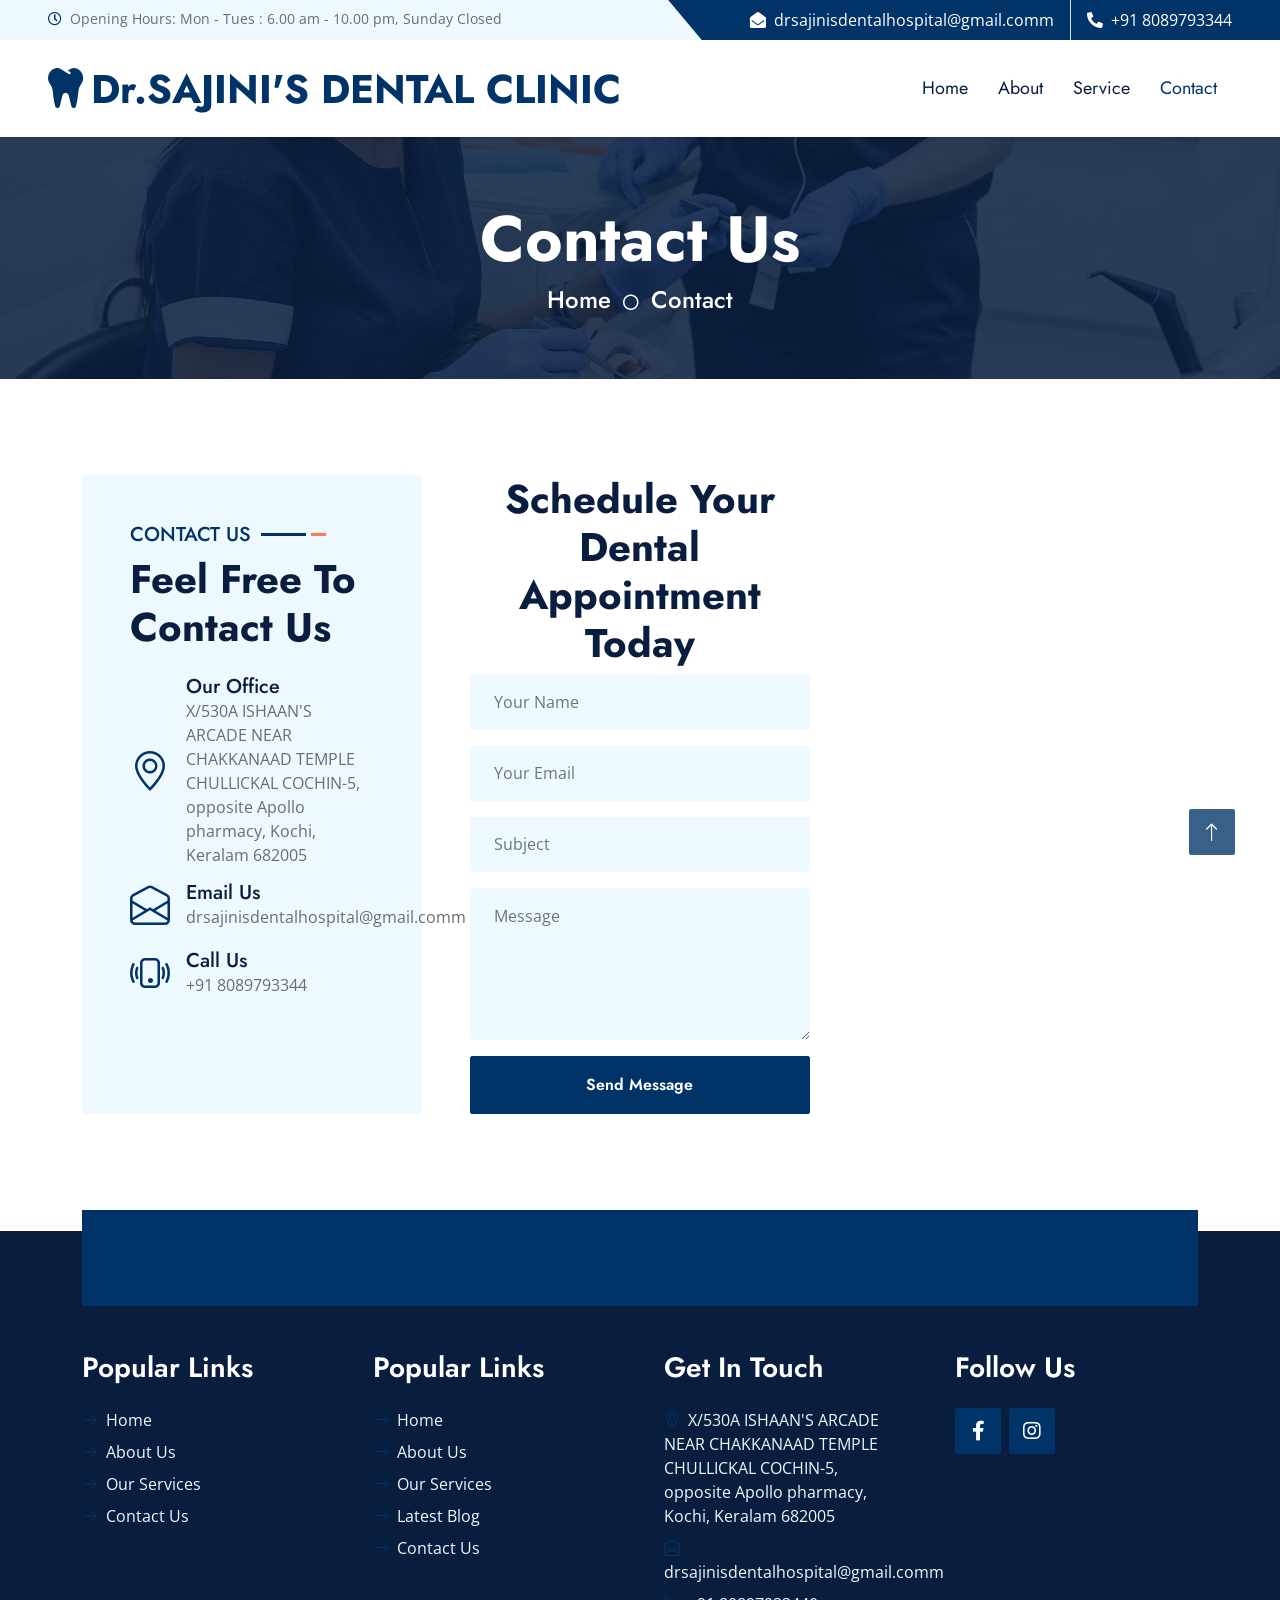
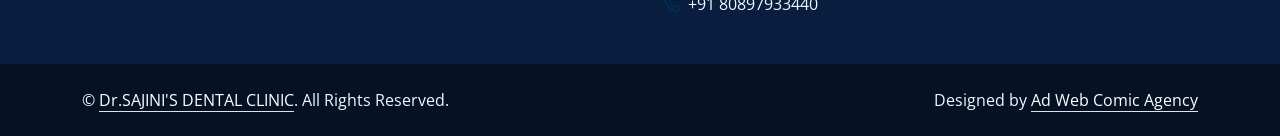
<file: contact.html>
<!DOCTYPE html>
<html lang="en">

<head>
    <meta charset="utf-8">
    <title>Dr.SAJINI'S DENTAL CLINICI'S DENTAL CLINICI'S DENTAL CLINIC - Dental Clinic Website Template</title>
    <meta content="width=device-width, initial-scale=1.0" name="viewport">
    <meta content="Free HTML Templates" name="keywords">
    <meta content="Free HTML Templates" name="description">

    <!-- Favicon -->
    <link href="img/favicon.ico" rel="icon">

    <!-- Google Web Fonts -->
    <link rel="preconnect" href="https://fonts.gstatic.com">
    <link href="https://fonts.googleapis.com/css2?family=Jost:wght@500;600;700&family=Open+Sans:wght@400;600&display=swap" rel="stylesheet"> 

    <!-- Icon Font Stylesheet -->
    <link href="https://cdnjs.cloudflare.com/ajax/libs/font-awesome/5.10.0/css/all.min.css" rel="stylesheet">
    <link href="https://cdn.jsdelivr.net/npm/bootstrap-icons@1.4.1/font/bootstrap-icons.css" rel="stylesheet">

    <!-- Libraries Stylesheet -->
    <link href="lib/animate/animate.min.css" rel="stylesheet">

    <!-- Customized Bootstrap Stylesheet -->
    <link href="css/bootstrap.min.css" rel="stylesheet">

    <!-- Template Stylesheet -->
    <link href="css/style.css" rel="stylesheet">
</head>

<body>
    <!-- Spinner Start -->
    <div id="spinner" class="show bg-white position-fixed translate-middle w-100 vh-100 top-50 start-50 d-flex align-items-center justify-content-center">
        <div class="spinner-grow text-primary m-1" role="status">
            <span class="sr-only">Loading...</span>
        </div>
        <div class="spinner-grow text-dark m-1" role="status">
            <span class="sr-only">Loading...</span>
        </div>
        <div class="spinner-grow text-secondary m-1" role="status">
            <span class="sr-only">Loading...</span>
        </div>
    </div>
    <!-- Spinner End -->


    <!-- Topbar Start -->
    <div class="container-fluid bg-light ps-5 pe-0 d-none d-lg-block">
        <div class="row gx-0">
            <div class="col-md-6 text-center text-lg-start mb-2 mb-lg-0">
                <div class="d-inline-flex align-items-center">
                    <small class="py-2"><i class="far fa-clock text-primary me-2"></i>Opening Hours: Mon - Tues : 6.00 am - 10.00 pm, Sunday Closed </small>
                </div>
            </div>
            <div class="col-md-6 text-center text-lg-end">
                <div class="position-relative d-inline-flex align-items-center bg-primary text-white top-shape px-5">
                    <div class="me-3 pe-3 border-end py-2">
                        <p class="m-0"><i class="fa fa-envelope-open me-2"></i>drsajinisdentalhospital@gmail.comm</p>
                    </div>
                    <div class="py-2">
                        <p class="m-0"><i class="fa fa-phone-alt me-2"></i>+91 8089793344</p>
                    </div>
                </div>
            </div>
        </div>
    </div>
    <!-- Topbar End -->


    <!-- Navbar Start -->
    <nav class="navbar navbar-expand-lg bg-white navbar-light shadow-sm px-5 py-3 py-lg-0">
        <a href="index.html" class="navbar-brand p-0">
            <h1 class="m-0 text-primary"><i class="fa fa-tooth me-2"></i>Dr.SAJINI'S  DENTAL CLINIC</h1>
        </a>
        <button class="navbar-toggler" type="button" data-bs-toggle="collapse" data-bs-target="#navbarCollapse">
            <span class="navbar-toggler-icon"></span>
        </button>
        <div class="collapse navbar-collapse" id="navbarCollapse">
            <div class="navbar-nav ms-auto py-0">
                <a href="index.html" class="nav-item nav-link">Home</a>
                <a href="about.html" class="nav-item nav-link">About</a>
                <a href="service.html" class="nav-item nav-link">Service</a>
                   
                <a href="contact.html" class="nav-item nav-link active">Contact</a>
            </div>
               
        </div>
    </nav>
    <!-- Navbar End -->


    <!-- Hero Start -->
    <div class="container-fluid bg-primary py-5 hero-header mb-5">
        <div class="row py-3">
            <div class="col-12 text-center">
                <h1 class="display-3 text-white animated zoomIn">Contact Us</h1>
                <a href="" class="h4 text-white">Home</a>
                <i class="far fa-circle text-white px-2"></i>
                <a href="" class="h4 text-white">Contact</a>
            </div>
        </div>
    </div>
    <!-- Hero End -->


    <!-- Contact Start -->
    <div class="container-fluid py-5">
        <div class="container">
            <div class="row g-5">
                <div class="col-xl-4 col-lg-6 wow slideInUp" data-wow-delay="0.1s">
                    <div class="bg-light rounded h-100 p-5">
                        <div class="section-title">
                            <h5 class="position-relative d-inline-block text-primary text-uppercase">Contact Us</h5>
                            <h1 class="display-6 mb-4">Feel Free To Contact Us</h1>
                        </div>
                        <div class="d-flex align-items-center mb-2">
                            <i class="bi bi-geo-alt fs-1 text-primary me-3"></i>
                            <div class="text-start">
                                <h5 class="mb-0">Our Office</h5>
                                <span>X/530A ISHAAN'S ARCADE NEAR CHAKKANAAD TEMPLE CHULLICKAL COCHIN-5, opposite Apollo pharmacy, Kochi, Keralam 682005</span>
                            </div>
                        </div>
                        <div class="d-flex align-items-center mb-2">
                            <i class="bi bi-envelope-open fs-1 text-primary me-3"></i>
                            <div class="text-start">
                                <h5 class="mb-0">Email Us</h5>
                                <span>drsajinisdentalhospital@gmail.comm</span>
                            </div>
                        </div>
                        <div class="d-flex align-items-center">
                            <i class="bi bi-phone-vibrate fs-1 text-primary me-3"></i>
                            <div class="text-start">
                                <h5 class="mb-0">Call Us</h5>
                                <span>+91 8089793344</span>
                            </div>
                        </div>
                    </div>
                </div>
                <div class="col-xl-4 col-lg-6 wow slideInUp" data-wow-delay="0.3s">
                    <h1 class="text-center">Schedule Your Dental Appointment Today</h1>
                    <form id="whatsappForm">
                        <div class="row g-3">
                            <div class="col-12">
                                <input type="text" id="name" class="form-control border-0 bg-light px-4" placeholder="Your Name" style="height: 55px;" required>
                            </div>
                            <div class="col-12">
                                <input type="email" id="email" class="form-control border-0 bg-light px-4" placeholder="Your Email" style="height: 55px;" required>
                            </div>
                            <div class="col-12">
                                <input type="text" id="subject" class="form-control border-0 bg-light px-4" placeholder="Subject" style="height: 55px;" required>
                            </div>
                            <div class="col-12">
                                <textarea id="message" class="form-control border-0 bg-light px-4 py-3" rows="5" placeholder="Message" required></textarea>
                            </div>
                            <div class="col-12">
                                <button class="btn btn-primary w-100 py-3" type="submit">Send Message</button>
                            </div>
                        </div>
                    </form>
                    
                    <script>
                    document.getElementById("whatsappForm").addEventListener("submit", function(event) {
                        event.preventDefault();
                    
                        var name = document.getElementById("name").value;
                        var email = document.getElementById("email").value;
                        var subject = document.getElementById("subject").value;
                        var message = document.getElementById("message").value;
                    
                        var whatsappNumber = "918089793344";
                    
                        var whatsappMessage =
                            "New Contact Form Enquiry\n\n" +
                            "Name: " + name + "\n" +
                            "Email: " + email + "\n" +
                            "Subject: " + subject + "\n" +
                            "Message: " + message;
                    
                        var whatsappURL = "https://wa.me/" + whatsappNumber +
                            "?text=" + encodeURIComponent(whatsappMessage);
                    
                        window.open(whatsappURL, "_blank");
                    });
                    </script>
                </div>
                <div class="col-xl-4 col-lg-12 wow slideInUp" data-wow-delay="0.6s">
                    <iframe class="position-relative rounded w-100 h-100"
                        src="https://www.google.com/maps/embed?pb=!1m18!1m12!1m3!1d3929.902380021764!2d76.25585079999999!3d9.942079999999999!2m3!1f0!2f0!3f0!3m2!1i1024!2i768!4f13.1!3m3!1m2!1s0x3b086d9f2b5332bd%3A0x1c5593c03ffe4ba6!2sDr.SAJINI'S%20DENTAL%20CLINIC!5e0!3m2!1sen!2sin!4v1791844356527!5m2!1sen!2sin"
                        frameborder="0" style="min-height: 400px; border:0;" allowfullscreen="" aria-hidden="false"
                        tabindex="0"></iframe>
                </div>
            </div>
        </div>
    </div>
    <!-- Contact End -->


    <!-- Newsletter Start -->
    <div class="container-fluid position-relative pt-5 wow fadeInUp" data-wow-delay="0.1s" style="z-index: 1;">
        <div class="container">
            <div class="bg-primary p-5">
               
            </div>
        </div>
    </div>
    <!-- Newsletter End -->          
    

    <!-- Footer Start -->
    <div class="container-fluid bg-dark text-light py-5 wow fadeInUp" data-wow-delay="0.3s" style="margin-top: -75px;">
        <div class="container pt-5">
            <div class="row g-5 pt-4">
                <div class="col-lg-3 col-md-6">
                    <h3 class="text-white mb-4">Popular Links</h3>
                    <div class="d-flex flex-column justify-content-start">
                        <a class="text-light mb-2" href="#"><i class="bi bi-arrow-right text-primary me-2"></i>Home</a>
                        <a class="text-light mb-2" href="#"><i class="bi bi-arrow-right text-primary me-2"></i>About Us</a>
                        <a class="text-light mb-2" href="#"><i class="bi bi-arrow-right text-primary me-2"></i>Our Services</a>
                        
                        <a class="text-light" href="#"><i class="bi bi-arrow-right text-primary me-2"></i>Contact Us</a>
                    </div>
                      
                </div>
                <div class="col-lg-3 col-md-6">
                    <h3 class="text-white mb-4">Popular Links</h3>
                    <div class="d-flex flex-column justify-content-start">
                        <a class="text-light mb-2" href="#"><i class="bi bi-arrow-right text-primary me-2"></i>Home</a>
                        <a class="text-light mb-2" href="#"><i class="bi bi-arrow-right text-primary me-2"></i>About Us</a>
                        <a class="text-light mb-2" href="#"><i class="bi bi-arrow-right text-primary me-2"></i>Our Services</a>
                        <a class="text-light mb-2" href="#"><i class="bi bi-arrow-right text-primary me-2"></i>Latest Blog</a>
                        <a class="text-light" href="#"><i class="bi bi-arrow-right text-primary me-2"></i>Contact Us</a>
                    </div>
                </div>
                <div class="col-lg-3 col-md-6">
                    <h3 class="text-white mb-4">Get In Touch</h3>
                    <p class="mb-2"><i class="bi bi-geo-alt text-primary me-2"></i>X/530A ISHAAN'S ARCADE NEAR CHAKKANAAD TEMPLE CHULLICKAL COCHIN-5, opposite Apollo pharmacy, Kochi, Keralam 682005</p>
                    <p class="mb-2"><i class="bi bi-envelope-open text-primary me-2"></i>drsajinisdentalhospital@gmail.comm</p>
                    <p class="mb-0"><i class="bi bi-telephone text-primary me-2"></i>+91 80897933440</p>
                </div>
                <div class="col-lg-3 col-md-6">
                    <h3 class="text-white mb-4">Follow Us</h3>
                    <div class="d-flex">
                             
                        <a class="btn btn-lg btn-primary btn-lg-square rounded me-2" href="https://www.facebook.com/share/p/1PBkSRDroV/"><i class="fab fa-facebook-f fw-normal"></i></a>
                                   
                        <a class="btn btn-lg btn-primary btn-lg-square rounded" href="https://www.instagram.com/dr_sajinis_dentalclinic"><i class="fab fa-instagram fw-normal"></i></a>
                    </div>
                </div>
            </div>
        </div>
    </div>
    <div class="container-fluid text-light py-4" style="background: #051225;">
        <div class="container">
            <div class="row g-0">
                <div class="col-md-6 text-center text-md-start">
                    <p class="mb-md-0">&copy; <a class="text-white border-bottom" href="#">Dr.SAJINI'S DENTAL CLINIC</a>. All Rights Reserved.</p>
                </div>
                <div class="col-md-6 text-center text-md-end">
                    <!--/*** The author’s attribution link below must remain intact on your website. ***/-->
                    <!--/*** If you wish to remove this credit link, please purchase the Pro Version from https://adwebcomicagency.vercel.app/ . ***/-->
                    <p class="mb-0">Designed by <a class="text-white border-bottom" href="https://adwebcomicagency.vercel.app/">Ad Web Comic Agency</a></p>
                </div>
            </div>
        </div>
    </div>
    <!-- Footer End -->


    <!-- Back to Top -->
    <a href="#" class="btn btn-lg btn-primary btn-lg-square rounded back-to-top"><i class="bi bi-arrow-up"></i></a>


    <!-- JavaScript Libraries -->
    <script src="https://code.jquery.com/jquery-3.4.1.min.js"></script>
    <script src="https://cdn.jsdelivr.net/npm/bootstrap@5.0.0/dist/js/bootstrap.bundle.min.js"></script>
    <script src="lib/wow/wow.min.js"></script>
    <script src="lib/easing/easing.min.js"></script>
    <script src="lib/waypoints/waypoints.min.js"></script>

    <!-- Template Javascript -->
    <script src="js/main.js"></script>
</body>

</html>
</file>
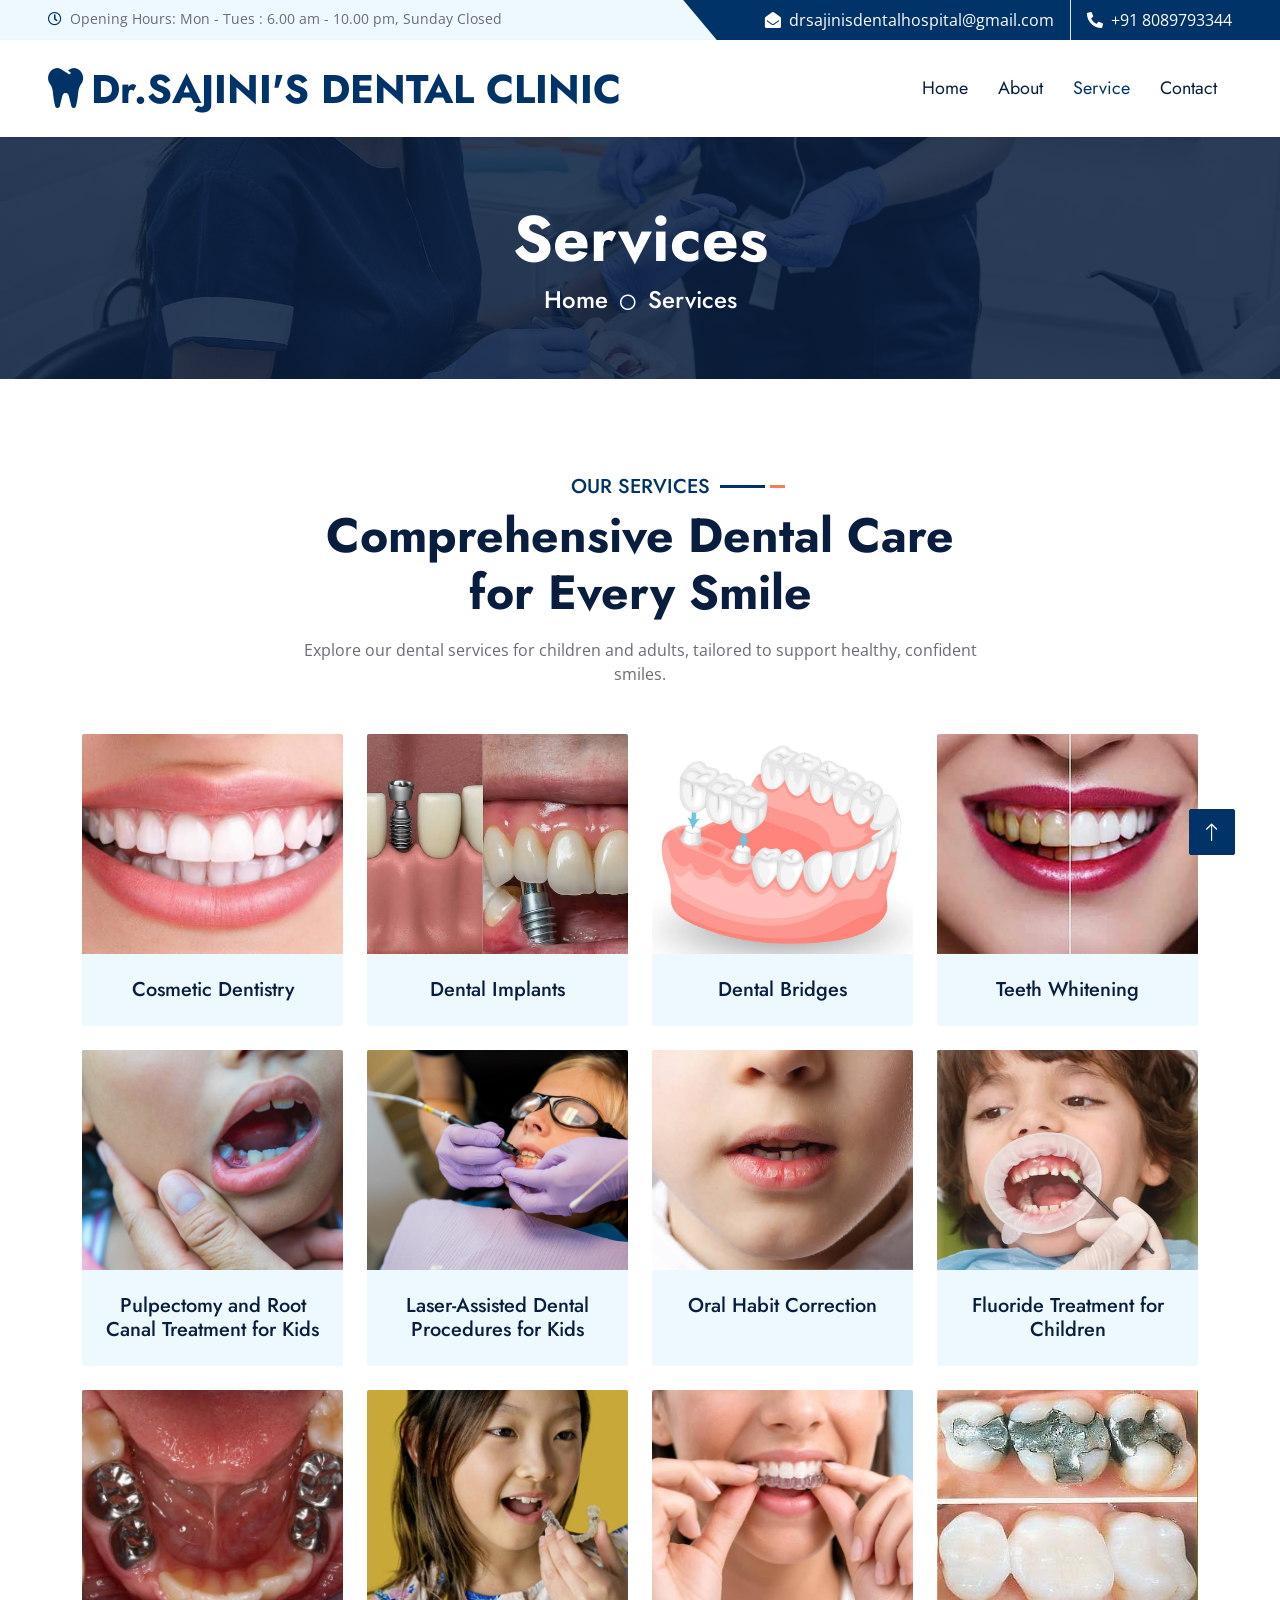
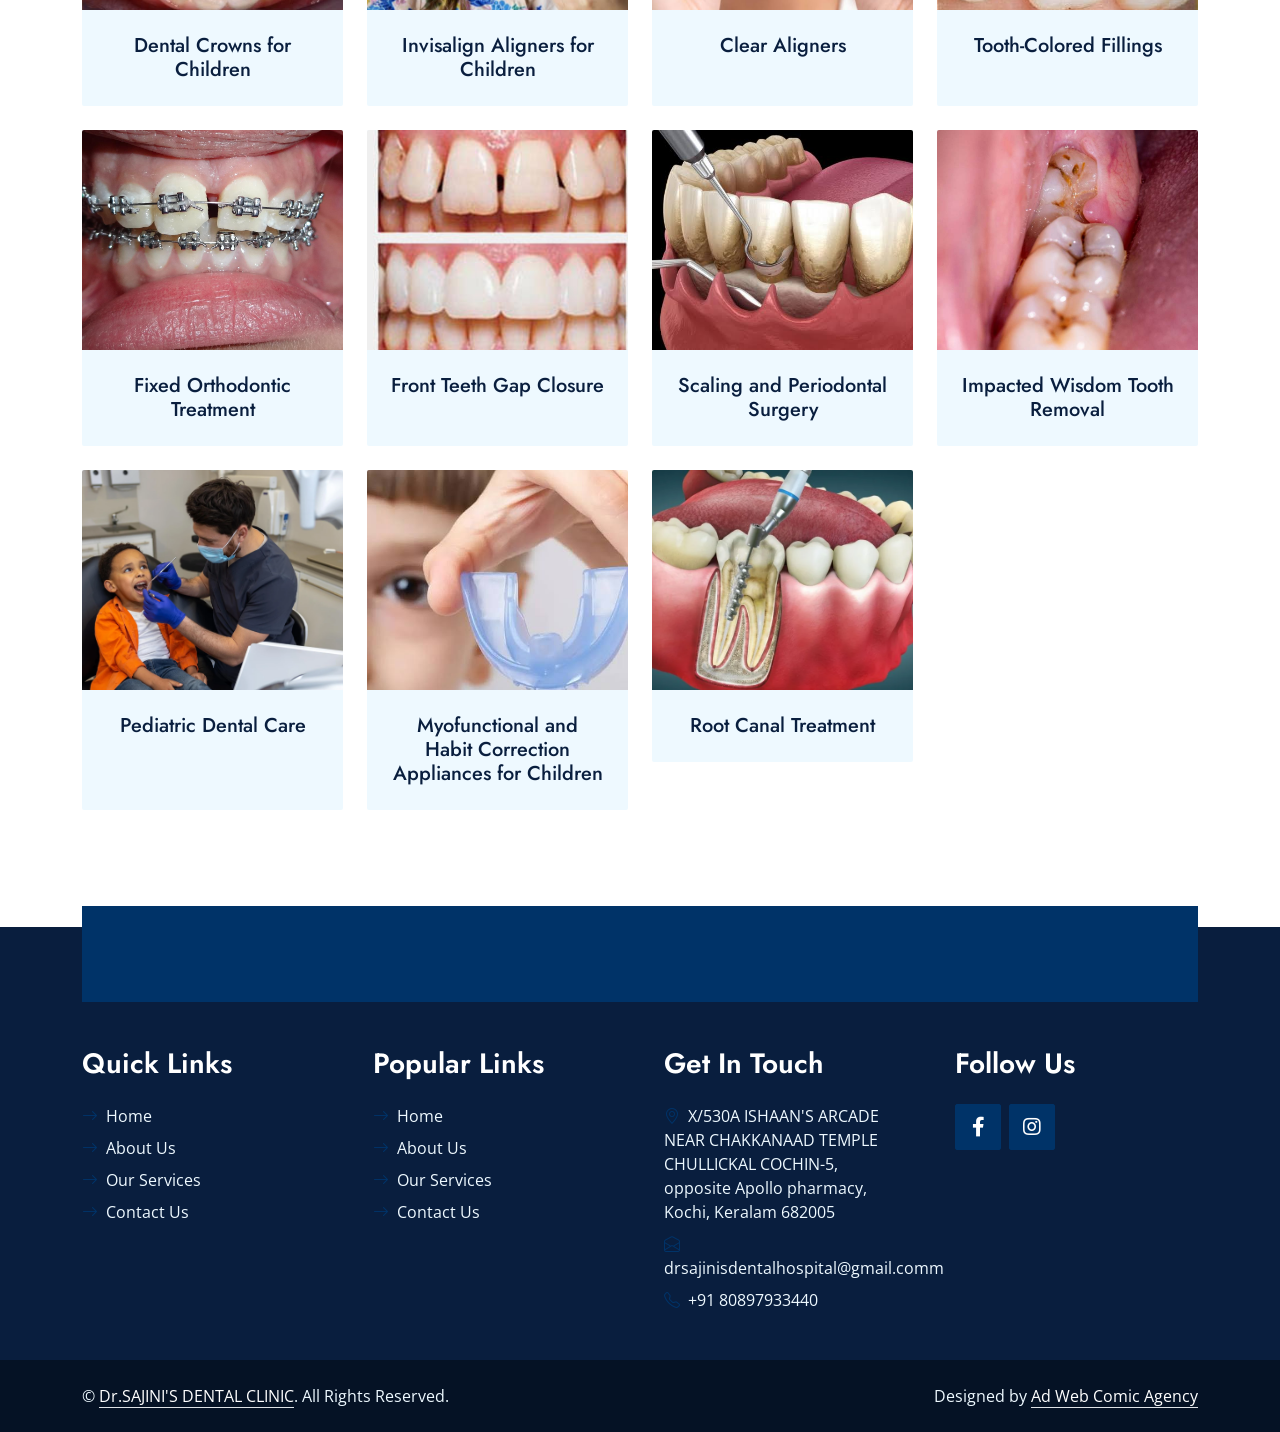
<file: service.html>
<!DOCTYPE html>
<html lang="en">

<head>
    <meta charset="utf-8">
    <title>Dr.SAJINI'S DENTAL CLINICI'S DENTAL CLINICI'S DENTAL CLINICI'S DENTAL CLINIC - Dental Clinic Website Template</title>
    <meta content="width=device-width, initial-scale=1.0" name="viewport">
    <meta content="Free HTML Templates" name="keywords">
    <meta content="Free HTML Templates" name="description">

    <!-- Favicon -->
    <link href="img/favicon.ico" rel="icon">

    <!-- Google Web Fonts -->
    <link rel="preconnect" href="https://fonts.gstatic.com">
    <link href="https://fonts.googleapis.com/css2?family=Jost:wght@500;600;700&family=Open+Sans:wght@400;600&display=swap" rel="stylesheet"> 

    <!-- Icon Font Stylesheet -->
    <link href="https://cdnjs.cloudflare.com/ajax/libs/font-awesome/5.10.0/css/all.min.css" rel="stylesheet">
    <link href="https://cdn.jsdelivr.net/npm/bootstrap-icons@1.4.1/font/bootstrap-icons.css" rel="stylesheet">

    <!-- Libraries Stylesheet -->
    <link href="lib/animate/animate.min.css" rel="stylesheet">

    <!-- Customized Bootstrap Stylesheet -->
    <link href="css/bootstrap.min.css" rel="stylesheet">

    <!-- Template Stylesheet -->
    <link href="css/style.css" rel="stylesheet">
</head>

<body>
    <!-- Spinner Start -->
    <div id="spinner" class="show bg-white position-fixed translate-middle w-100 vh-100 top-50 start-50 d-flex align-items-center justify-content-center">
        <div class="spinner-grow text-primary m-1" role="status">
            <span class="sr-only">Loading...</span>
        </div>
        <div class="spinner-grow text-dark m-1" role="status">
            <span class="sr-only">Loading...</span>
        </div>
        <div class="spinner-grow text-secondary m-1" role="status">
            <span class="sr-only">Loading...</span>
        </div>
    </div>
    <!-- Spinner End -->


    <!-- Topbar Start -->
    <div class="container-fluid bg-light ps-5 pe-0 d-none d-lg-block">
        <div class="row gx-0">
            <div class="col-md-6 text-center text-lg-start mb-2 mb-lg-0">
                <div class="d-inline-flex align-items-center">
                    <small class="py-2"><i class="far fa-clock text-primary me-2"></i>Opening Hours: Mon - Tues : 6.00 am - 10.00 pm, Sunday Closed </small>
                </div>
            </div>
            <div class="col-md-6 text-center text-lg-end">
                <div class="position-relative d-inline-flex align-items-center bg-primary text-white top-shape px-5">
                    <div class="me-3 pe-3 border-end py-2">
                        <p class="m-0"><i class="fa fa-envelope-open me-2"></i>drsajinisdentalhospital@gmail.com</p>
                    </div>
                    <div class="py-2">
                        <p class="m-0"><i class="fa fa-phone-alt me-2"></i>+91 8089793344</p>
                    </div>
                </div>
            </div>
        </div>
    </div>
    <!-- Topbar End -->


    <!-- Navbar Start -->
    <nav class="navbar navbar-expand-lg bg-white navbar-light shadow-sm px-5 py-3 py-lg-0">
        <a href="index.html" class="navbar-brand p-0">
            <h1 class="m-0 text-primary"><i class="fa fa-tooth me-2"></i>Dr.SAJINI'S DENTAL CLINIC</h1>
        </a>
        <button class="navbar-toggler" type="button" data-bs-toggle="collapse" data-bs-target="#navbarCollapse">
            <span class="navbar-toggler-icon"></span>
        </button>
        <div class="collapse navbar-collapse" id="navbarCollapse">
            <div class="navbar-nav ms-auto py-0">
                <a href="index.html" class="nav-item nav-link">Home</a>
                <a href="about.html" class="nav-item nav-link">About</a>
                <a href="service.html" class="nav-item nav-link active">Service</a>
                   
                <a href="contact.html" class="nav-item nav-link">Contact</a>
            </div>
               
        </div>
    </nav>
    <!-- Navbar End -->


    <!-- Hero Start -->
    <div class="container-fluid bg-primary py-5 hero-header mb-5">
        <div class="row py-3">
            <div class="col-12 text-center">
                <h1 class="display-3 text-white animated zoomIn">Services</h1>
                <a href="" class="h4 text-white">Home</a>
                <i class="far fa-circle text-white px-2"></i>
                <a href="" class="h4 text-white">Services</a>
            </div>
        </div>
    </div>
    <!-- Hero End -->
<!-- Service Start -->
<section class="container-fluid py-5 wow fadeInUp" data-wow-delay="0.1s">
    <div class="container">
        <!-- Section Heading -->
        <div class="section-title text-center mx-auto mb-5" style="max-width: 700px;">
            <h5 class="position-relative d-inline-block text-primary text-uppercase">Our Services</h5>
            <h1 class="display-5 mb-0">Comprehensive Dental Care for Every Smile</h1>
            <p class="mt-3 mb-0">Explore our dental services for children and adults, tailored to support healthy, confident smiles.</p>
        </div>

        <!-- Services Grid -->
        <div class="row g-4">
            <div class="col-sm-6 col-lg-3 service-item wow zoomIn" data-wow-delay="0.1s">
                <div class="h-100 bg-light rounded overflow-hidden">
                    <div class="overflow-hidden">
                        <img class="img-fluid w-100" src="img/Cosmeticdentistry.jpg" alt="Cosmetic Dentistry" loading="lazy" style="height: 220px; object-fit: cover;">
                    </div>
                    <div class="text-center p-4">
                        <h5 class="mb-0">Cosmetic Dentistry</h5>
                    </div>
                </div>
            </div>
            <div class="col-sm-6 col-lg-3 service-item wow zoomIn" data-wow-delay="0.2s">
                <div class="h-100 bg-light rounded overflow-hidden">
                    <div class="overflow-hidden">
                        <img class="img-fluid w-100" src="img/Dentalimplants.jpg" alt="Dental Implants" loading="lazy" style="height: 220px; object-fit: cover;">
                    </div>
                    <div class="text-center p-4">
                        <h5 class="mb-0">Dental Implants</h5>
                    </div>
                </div>
            </div>
            <div class="col-sm-6 col-lg-3 service-item wow zoomIn" data-wow-delay="0.3s">
                <div class="h-100 bg-light rounded overflow-hidden">
                    <div class="overflow-hidden">
                        <img class="img-fluid w-100" src="img/service-3.jpg" alt="Dental Bridges" loading="lazy" style="height: 220px; object-fit: cover;">
                    </div>
                    <div class="text-center p-4">
                        <h5 class="mb-0">Dental Bridges</h5>
                    </div>
                </div>
            </div>
            <div class="col-sm-6 col-lg-3 service-item wow zoomIn" data-wow-delay="0.4s">
                <div class="h-100 bg-light rounded overflow-hidden">
                    <div class="overflow-hidden">
                        <img class="img-fluid w-100" src="img/service-4.jpg" alt="Teeth Whitening" loading="lazy" style="height: 220px; object-fit: cover;">
                    </div>
                    <div class="text-center p-4">
                        <h5 class="mb-0">Teeth Whitening</h5>
                    </div>
                </div>
            </div>
            <div class="col-sm-6 col-lg-3 service-item wow zoomIn" data-wow-delay="0.1s">
                <div class="h-100 bg-light rounded overflow-hidden">
                    <div class="overflow-hidden">
                        <img class="img-fluid w-100" src="img/pulpectomy-kids.jpg" alt="Pulpectomy and Root Canal Treatments in Kids" loading="lazy" style="height: 220px; object-fit: cover;">
                    </div>
                    <div class="text-center p-4">
                        <h5 class="mb-0">Pulpectomy and Root Canal Treatment for Kids</h5>
                    </div>
                </div>
            </div><!-----
                  <div class="col-sm-6 col-lg-3 service-item wow zoomIn" data-wow-delay="0.2s">
                <div class="h-100 bg-light rounded overflow-hidden">
                    <div class="overflow-hidden">
                        <img class="img-fluid w-100" src="img/laughing-gas-sedation.jpg" alt="Dental Treatment Using Laughing Gas Sedation" loading="lazy" style="height: 220px; object-fit: cover;">
                    </div>
                    <div class="text-center p-4">
                        <h5 class="mb-0">Laughing Gas Sedation</h5>
                    </div>
                
                </div>
                  
            </div>
    
    -->
            <div class="col-sm-6 col-lg-3 service-item wow zoomIn" data-wow-delay="0.3s">
                <div class="h-100 bg-light rounded overflow-hidden">
                    <div class="overflow-hidden">
                        <img class="img-fluid w-100" src="img/laser-dentistry-kids.jpg" alt="Laser-Assisted Dental Procedures in Kids" loading="lazy" style="height: 220px; object-fit: cover;">
                    </div>
                    <div class="text-center p-4">
                        <h5 class="mb-0">Laser-Assisted Dental Procedures for Kids</h5>
                    </div>
                </div>
            </div>
            <div class="col-sm-6 col-lg-3 service-item wow zoomIn" data-wow-delay="0.4s">
                <div class="h-100 bg-light rounded overflow-hidden">
                    <div class="overflow-hidden">
                        <img class="img-fluid w-100" src="img/oral-habit-correction.jpg" alt="Mouth Breathing and Oral Habit Correction" loading="lazy" style="height: 220px; object-fit: cover;">
                    </div>
                    <div class="text-center p-4">
                        <h5 class="mb-0">Oral Habit Correction</h5>
                    </div>
                </div>
            </div>
            <div class="col-sm-6 col-lg-3 service-item wow zoomIn" data-wow-delay="0.1s">
                <div class="h-100 bg-light rounded overflow-hidden">
                    <div class="overflow-hidden">
                        <img class="img-fluid w-100" src="img/fluoride-treatment-kids.jpg" alt="Fluoride Treatment for Young Children" loading="lazy" style="height: 220px; object-fit: cover;">
                    </div>
                    <div class="text-center p-4">
                        <h5 class="mb-0">Fluoride Treatment for Children</h5>
                    </div>
                </div>
            </div>
            <div class="col-sm-6 col-lg-3 service-item wow zoomIn" data-wow-delay="0.2s">
                <div class="h-100 bg-light rounded overflow-hidden">
                    <div class="overflow-hidden">
                        <img class="img-fluid w-100" src="img/dental-crowns-kids.jpg" alt="Stainless Steel, Gold and Zirconia Crowns for Children" loading="lazy" style="height: 220px; object-fit: cover;">
                    </div>
                    <div class="text-center p-4">
                        <h5 class="mb-0">Dental Crowns for Children</h5>
                    </div>
                </div>
            </div>
            <div class="col-sm-6 col-lg-3 service-item wow zoomIn" data-wow-delay="0.3s">
                <div class="h-100 bg-light rounded overflow-hidden">
                    <div class="overflow-hidden">
                        <img class="img-fluid w-100" src="img/invisalign-kids.jpg" alt="Invisalign Aligners for Children" loading="lazy" style="height: 220px; object-fit: cover;">
                    </div>
                    <div class="text-center p-4">
                        <h5 class="mb-0">Invisalign Aligners for Children</h5>
                    </div>
                </div>
            </div>
            <div class="col-sm-6 col-lg-3 service-item wow zoomIn" data-wow-delay="0.4s">
                <div class="h-100 bg-light rounded overflow-hidden">
                    <div class="overflow-hidden">
                        <img class="img-fluid w-100" src="img/clear-aligners.jpg" alt="Clear Dental Aligners" loading="lazy" style="height: 220px; object-fit: cover;">
                    </div>
                    <div class="text-center p-4">
                        <h5 class="mb-0">Clear Aligners</h5>
                    </div>
                </div>
            </div> <!--
            <div class="col-sm-6 col-lg-3 service-item wow zoomIn" data-wow-delay="0.1s">
                <div class="h-100 bg-light rounded overflow-hidden">
                    <div class="overflow-hidden">
                        <img class="img-fluid w-100" src="img/root-canal-treatment.jpg" alt="Root Canal Treatment" loading="lazy" style="height: 220px; object-fit: cover;">
                    </div>
                    <div class="text-center p-4">
                        <h5 class="mb-0">Root Canal Treatment</h5>
                    </div>
                </div>
            </div>
            -->
            <div class="col-sm-6 col-lg-3 service-item wow zoomIn" data-wow-delay="0.2s">
                <div class="h-100 bg-light rounded overflow-hidden">
                    <div class="overflow-hidden">
                        <img class="img-fluid w-100" src="img/tooth-colored-fillings.jpg" alt="Tooth-Colored Dental Fillings" loading="lazy" style="height: 220px; object-fit: cover;">
                    </div>
                    <div class="text-center p-4">
                        <h5 class="mb-0">Tooth-Colored Fillings</h5>
                    </div>
                </div>
            </div>
            <div class="col-sm-6 col-lg-3 service-item wow zoomIn" data-wow-delay="0.3s">
                <div class="h-100 bg-light rounded overflow-hidden">
                    <div class="overflow-hidden">
                        <img class="img-fluid w-100" src="img/fixed-orthodontics.jpg" alt="Fixed Orthodontic Treatments" loading="lazy" style="height: 220px; object-fit: cover;">
                    </div>
                    <div class="text-center p-4">
                        <h5 class="mb-0">Fixed Orthodontic Treatment</h5>
                    </div>
                </div>
            </div>
            <div class="col-sm-6 col-lg-3 service-item wow zoomIn" data-wow-delay="0.4s">
                <div class="h-100 bg-light rounded overflow-hidden">
                    <div class="overflow-hidden">
                        <img class="img-fluid w-100" src="img/front-teeth-gap-closure.jpg" alt="Front Teeth Gap Closure" loading="lazy" style="height: 220px; object-fit: cover;">
                    </div>
                    <div class="text-center p-4">
                        <h5 class="mb-0">Front Teeth Gap Closure</h5>
                    </div>
                </div>
            </div>
            <div class="col-sm-6 col-lg-3 service-item wow zoomIn" data-wow-delay="0.1s">
                <div class="h-100 bg-light rounded overflow-hidden">
                    <div class="overflow-hidden">
                        <img class="img-fluid w-100" src="img/Scalingandperiodontalsurgeries.jpg" alt="Scaling and Periodontal Surgeries" loading="lazy" style="height: 220px; object-fit: cover;">
                    </div>
                    <div class="text-center p-4">
                        <h5 class="mb-0">Scaling and Periodontal Surgery</h5>
                    </div>
                </div>
            </div>
            <div class="col-sm-6 col-lg-3 service-item wow zoomIn" data-wow-delay="0.2s">
                <div class="h-100 bg-light rounded overflow-hidden">
                    <div class="overflow-hidden">
                        <img class="img-fluid w-100" src="img/Impactedwisdomtoothremoval.jpg" alt="Impacted Wisdom Tooth Removal" loading="lazy" style="height: 220px; object-fit: cover;">
                    </div>
                    <div class="text-center p-4">
                        <h5 class="mb-0">Impacted Wisdom Tooth Removal</h5>
                    </div>
                </div>
            </div>
            <div class="col-sm-6 col-lg-3 service-item wow zoomIn" data-wow-delay="0.3s">
                <div class="h-100 bg-light rounded overflow-hidden">
                    <div class="overflow-hidden">
                        <img class="img-fluid w-100" src="img/Pediatricdentalcare.jpg" alt="Pediatric Dental Care" loading="lazy" style="height: 220px; object-fit: cover;">
                    </div>
                    <div class="text-center p-4">
                        <h5 class="mb-0">Pediatric Dental Care</h5>
                    </div>
                </div>
            </div>
           
<!-- Myofunctional and Habit Correction Appliances for Children -->
<div class="col-md-6 col-lg-3 service-item wow zoomIn"
     data-wow-delay="0.3s">

    <div class="rounded-top overflow-hidden">
        <img
            class="img-fluid w-100"
            src="img/Myofunctionalndhabitcorrectionappliancesforchildren.jpg"
            alt="Myofunctional and Habit Correction Appliances for Children"
            loading="lazy"
            style="height: 220px; object-fit: cover;">
    </div>

    <div class="position-relative bg-light rounded-bottom text-center p-4">
        <h5 class="m-0">
            Myofunctional and Habit Correction Appliances for Children
        </h5>
    </div>

</div>

<!-- Root Canal Treatment -->
<div class="col-md-6 col-lg-3 service-item wow zoomIn"
     data-wow-delay="0.4s">

    <div class="rounded-top overflow-hidden">
        <img
            class="img-fluid w-100"
            src="img/Rootcanaltreatment.jpg"
            alt="Root Canal Treatment"
            loading="lazy"
            style="height: 220px; object-fit: cover;">
    </div>

    <div class="position-relative bg-light rounded-bottom text-center p-4">
        <h5 class="m-0">Root Canal Treatment</h5>
    </div>

</div>






        </div>
    </div>
</section>
<!-- Service End -->

    
            
    
<!-- Newsletter Start -->
<div class="container-fluid position-relative pt-5 wow fadeInUp" data-wow-delay="0.1s" style="z-index: 1;">
    <div class="container">
        <div class="bg-primary p-5">
            
        </div>
    </div>
</div>
<!-- Newsletter End -->
              
    

    <!-- Footer Start -->
    <div class="container-fluid bg-dark text-light py-5 wow fadeInUp" data-wow-delay="0.3s" style="margin-top: -75px;">
        <div class="container pt-5">
            <div class="row g-5 pt-4">
                <div class="col-lg-3 col-md-6">
                    <h3 class="text-white mb-4">Quick Links</h3>
                    <div class="d-flex flex-column justify-content-start">
                        <a class="text-light mb-2" href="#"><i class="bi bi-arrow-right text-primary me-2"></i>Home</a>
                        <a class="text-light mb-2" href="#"><i class="bi bi-arrow-right text-primary me-2"></i>About Us</a>
                        <a class="text-light mb-2" href="#"><i class="bi bi-arrow-right text-primary me-2"></i>Our Services</a>
                      
                        <a class="text-light" href="#"><i class="bi bi-arrow-right text-primary me-2"></i>Contact Us</a>
                    </div>
                </div>
                <div class="col-lg-3 col-md-6">
                    <h3 class="text-white mb-4">Popular Links</h3>
                    <div class="d-flex flex-column justify-content-start">
                        <a class="text-light mb-2" href="#"><i class="bi bi-arrow-right text-primary me-2"></i>Home</a>
                        <a class="text-light mb-2" href="#"><i class="bi bi-arrow-right text-primary me-2"></i>About Us</a>
                        <a class="text-light mb-2" href="#"><i class="bi bi-arrow-right text-primary me-2"></i>Our Services</a>
                       
                        <a class="text-light" href="#"><i class="bi bi-arrow-right text-primary me-2"></i>Contact Us</a>
                    </div>
                </div>
                <div class="col-lg-3 col-md-6">
                    <h3 class="text-white mb-4">Get In Touch</h3>
                    <p class="mb-2"><i class="bi bi-geo-alt text-primary me-2"></i>X/530A ISHAAN'S ARCADE NEAR CHAKKANAAD TEMPLE CHULLICKAL COCHIN-5, opposite Apollo pharmacy, Kochi, Keralam 682005</p>
                    <p class="mb-2"><i class="bi bi-envelope-open text-primary me-2"></i>drsajinisdentalhospital@gmail.comm</p>
                    <p class="mb-0"><i class="bi bi-telephone text-primary me-2"></i>+91 80897933440</p>
                </div>
                <div class="col-lg-3 col-md-6">
                    <h3 class="text-white mb-4">Follow Us</h3>
                    <div class="d-flex">
                             
                        <a class="btn btn-lg btn-primary btn-lg-square rounded me-2" href="https://www.facebook.com/share/p/1PBkSRDroV/"><i class="fab fa-facebook-f fw-normal"></i></a>
                                   
                        <a class="btn btn-lg btn-primary btn-lg-square rounded" href="https://www.instagram.com/dr_sajinis_dentalclinic"><i class="fab fa-instagram fw-normal"></i></a>
                    </div>
                </div>
            </div>
        </div>
    </div>
    <div class="container-fluid text-light py-4" style="background: #051225;">
        <div class="container">
            <div class="row g-0">
                <div class="col-md-6 text-center text-md-start">
                    <p class="mb-md-0">&copy; <a class="text-white border-bottom" href="#">Dr.SAJINI'S DENTAL CLINIC</a>. All Rights Reserved.</p>
                </div>
                <div class="col-md-6 text-center text-md-end">
                    <!--/*** The author’s attribution link below must remain intact on your website. ***/-->
                    <!--/*** If you wish to remove this credit link, please purchase the Pro Version from https://adwebcomicagency.vercel.app/ . ***/-->
                    <p class="mb-0">Designed by <a class="text-white border-bottom" href="https://adwebcomicagency.vercel.app/">Ad Web Comic Agency</a></p>
                </div>
            </div>
        </div>
    </div>
    <!-- Footer End -->


    <!-- Back to Top -->
    <a href="#" class="btn btn-lg btn-primary btn-lg-square rounded back-to-top"><i class="bi bi-arrow-up"></i></a>


    <!-- JavaScript Libraries -->
    <script src="https://code.jquery.com/jquery-3.4.1.min.js"></script>
    <script src="https://cdn.jsdelivr.net/npm/bootstrap@5.0.0/dist/js/bootstrap.bundle.min.js"></script>
    <script src="lib/wow/wow.min.js"></script>
    <script src="lib/easing/easing.min.js"></script>
    <script src="lib/waypoints/waypoints.min.js"></script>

    <!-- Template Javascript -->
    <script src="js/main.js"></script>
</body>

</html>
</file>
<file: css/style.css>
/********** Template CSS **********/
:root {
    --primary: #003368;
    --secondary: #F57E57;
    --light: #EEF9FF;
    --dark: #091E3E;
}

h1,
h2,
.font-weight-bold {
    font-weight: 700 !important;
}

h3,
h4,
.font-weight-semi-bold {
    font-weight: 600 !important;
}

h5,
h6,
.font-weight-medium {
    font-weight: 500 !important;
}

.btn {
    font-family: 'Jost', sans-serif;
    font-weight: 600;
    transition: .5s;
}

.btn-primary,
.btn-secondary {
    color: #FFFFFF;
}

.btn-primary:hover {
    background: var(--secondary);
    border-color: var(--secondary);
}

.btn-secondary:hover {
    background: var(--primary);
    border-color: var(--primary);
}

.btn-square {
    width: 36px;
    height: 36px;
}

.btn-sm-square {
    width: 28px;
    height: 28px;
}

.btn-lg-square {
    width: 46px;
    height: 46px;
}

.btn-square,
.btn-sm-square,
.btn-lg-square {
    padding-left: 0;
    padding-right: 0;
    text-align: center;
}

#spinner {
    opacity: 0;
    visibility: hidden;
    transition: opacity .5s ease-out, visibility 0s linear .5s;
    z-index: 99999;
}

#spinner.show {
    transition: opacity .5s ease-out, visibility 0s linear 0s;
    visibility: visible;
    opacity: 1;
}

.back-to-top {
    position: fixed;
    display: none;
    right: 45px;
    bottom: 45px;
    z-index: 99;
}

.top-shape::before {
    position: absolute;
    content: "";
    width: 35px;
    height: 100%;
    top: 0;
    left: -17px;
    background: var(--primary);
    transform: skew(40deg);
}

.navbar-light .navbar-nav .nav-link {
    font-family: 'Jost', sans-serif;
    padding: 35px 15px;
    font-size: 18px;
    color: var(--dark);
    outline: none;
    transition: .5s;
}

.sticky-top.navbar-light .navbar-nav .nav-link {
    padding: 20px 15px;
}

.navbar-light .navbar-nav .nav-link:hover,
.navbar-light .navbar-nav .nav-link.active {
    color: var(--primary);
}

@media (max-width: 991.98px) {
    .navbar-light .navbar-nav .nav-link,
    .sticky-top.navbar-light .navbar-nav .nav-link {
        padding: 10px 0;
    }
}

.carousel-caption {
    top: 0;
    left: 0;
    right: 0;
    bottom: 0;
    background: rgba(9, 30, 62, .85);
    z-index: 1;
}

@media (max-width: 576px) {
    .carousel-caption h5 {
        font-size: 14px;
        font-weight: 500 !important;
    }

    .carousel-caption h1 {
        font-size: 30px;
        font-weight: 600 !important;
    }
}

.carousel-control-prev,
.carousel-control-next {
    width: 10%;
}

.carousel-control-prev-icon,
.carousel-control-next-icon {
    width: 3rem;
    height: 3rem;
}

.section-title h5::before {
    position: absolute;
    content: "";
    width: 45px;
    height: 3px;
    right: -55px;
    bottom: 11px;
    background: var(--primary);
}

.section-title h5::after {
    position: absolute;
    content: "";
    width: 15px;
    height: 3px;
    right: -75px;
    bottom: 11px;
    background: var(--secondary);
}

.hero-header {
    background: linear-gradient(rgba(9, 30, 62, .85), rgba(9, 30, 62, .85)), url(../img/carousel-1.jpg) center center no-repeat;
    background-size: cover;
}

.service-item img,
.service-item .bg-light,
.service-item .bg-light h5,
.team-item .team-text {
    transition: .5s;
}

.service-item:hover img {
    transform: scale(1.15);
}

.team-item .team-text::after,
.service-item .bg-light::after {
    position: absolute;
    content: "";
    top: 50%;
    bottom: 0;
    left: 15px;
    right: 15px;
    border-radius:100px / 15px;
    box-shadow: 0 0 15px rgba(0, 0, 0, .7);
    opacity: 0;
    transition: .5s;
    z-index: -1;
}

.team-item:hover .team-text::after,
.service-item:hover .bg-light::after {
    opacity: 1;
}
</file>
